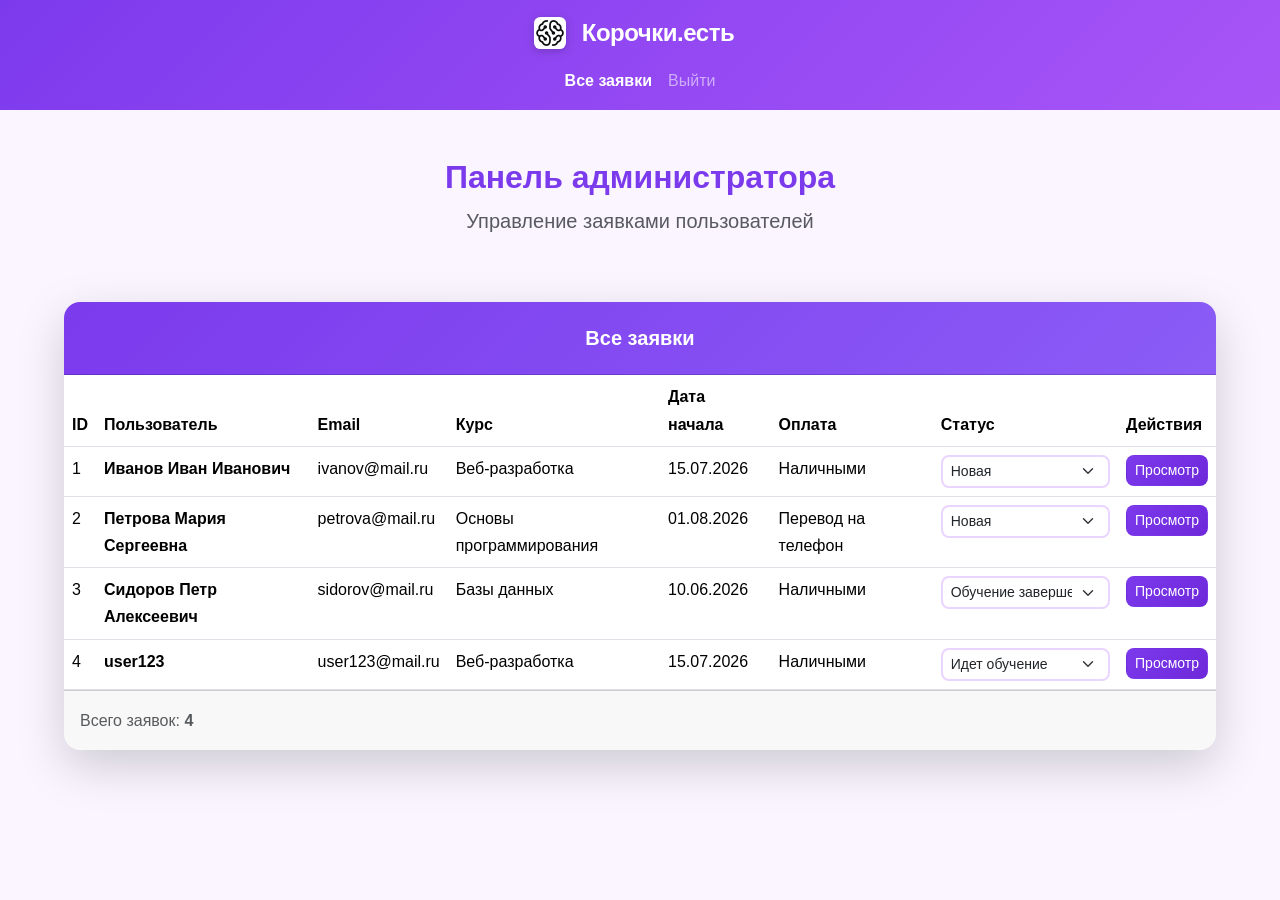
<file: Admin.html>
<!DOCTYPE html>
<html lang="ru">
<head>
    <meta charset="UTF-8">
    <meta name="viewport" content="width=device-width, initial-scale=1.0">
    <title>Панель администратора - Коробки.есть</title>
    <link href="https://cdn.jsdelivr.net/npm/bootstrap@5.3.0/dist/css/bootstrap.min.css" rel="stylesheet">
    <link rel="stylesheet" href="style.css">

</head>
<body>
    <nav class="navbar navbar-expand-lg navbar-dark" style="background: linear-gradient(135deg, #7c3aed 0%, #a855f7 100%);">
        <div class="container">
            <div class="logo-container">
                <svg class="logo-icon" viewBox="0 0 50 50" xmlns="http://www.w3.org/2000/svg">
                    <image href="log.webp" x="5" y="5" width="40" height="40" preserveAspectRatio="xMidYMid slice"clip-path="inset(0 round 8px)"/>
                </svg>
                <a class="navbar-brand fw-bold" href="#">Корочки.есть</a>
            </div>
            <button class="navbar-toggler" type="button" data-bs-toggle="collapse" data-bs-target="#navbarNav">
                <span class="navbar-toggler-icon"></span>
            </button>
            <div class="collapse navbar-collapse" id="navbarNav">
                <ul class="navbar-nav me-auto">
                    <li class="nav-item">
                        <a class="nav-link active fw-semibold" href="admin.html">Все заявки</a>
                    </li>
                </ul>
                <ul class="navbar-nav">
                    <li class="nav-item">
                        <a class="nav-link" href="Auth.html">Выйти</a>
                    </li>
                </ul>
            </div>
        </div>
    </nav>

    <div class="container mt-5">
        <div class="row mb-5">
            <div class="col">
                <h2 class="fw-bold" style="color: #7c3aed; text-align: center;">Панель администратора</h2>
                <p class="text-muted fs-5" style="text-align: center;">Управление заявками пользователей</p>
            </div>
        </div>

        <div class="card shadow-lg border-0" style="border-radius: 16px; overflow: hidden;">
            <div class="card-header text-white text-center py-4" style="background: linear-gradient(135deg, #7c3aed 0%, #8b5cf6 100%);">
                <h5 class="mb-0 fw-bold">Все заявки</h5>
            </div>
            <div class="card-body p-0">
                <div class="table-responsive">
                    <table class="table table-hover mb-0">
                        <thead style="background: linear-gradient(135deg, #7c3aed 0%, #8b5cf6 100%); color: white;">
                            <tr>
                                <th class="fw-semibold">ID</th>
                                <th class="fw-semibold">Пользователь</th>
                                <th class="fw-semibold">Email</th>
                                <th class="fw-semibold">Курс</th>
                                <th class="fw-semibold">Дата начала</th>
                                <th class="fw-semibold">Оплата</th>
                                <th class="fw-semibold">Статус</th>
                                <th class="fw-semibold">Действия</th>
                            </tr>
                        </thead>
                        <tbody>
                            <tr class="border-bottom">
                                <td>1</td>
                                <td class="fw-semibold">Иванов Иван Иванович</td>
                                <td>ivanov@mail.ru</td>
                                <td>Веб-разработка</td>
                                <td>15.07.2026</td>
                                <td>Наличными</td>
                                <td>
                                    <select class="form-select form-select-sm" onchange="updateStatus(this, 1)" style="border-radius: 8px; border: 2px solid #e9d5ff;">
                                        <option value="new" selected>Новая</option>
                                        <option value="inprogress">Идет обучение</option>
                                        <option value="completed">Обучение завершено</option>
                                    </select>
                                </td>
                                <td>
                                    <button class="btn btn-sm text-white" onclick="viewDetails(1)" style="background: linear-gradient(135deg, #7c3aed 0%, #6d28d9 100%); border-radius: 8px;">
                                        Просмотр
                                    </button>
                                </td>
                            </tr>
                            <tr class="border-bottom">
                                <td>2</td>
                                <td class="fw-semibold">Петрова Мария Сергеевна</td>
                                <td>petrova@mail.ru</td>
                                <td>Основы программирования</td>
                                <td>01.08.2026</td>
                                <td>Перевод на телефон</td>
                                <td>
                                    <select class="form-select form-select-sm" onchange="updateStatus(this, 2)" style="border-radius: 8px; border: 2px solid #e9d5ff;">
                                        <option value="new" selected>Новая</option>
                                        <option value="inprogress">Идет обучение</option>
                                        <option value="completed">Обучение завершено</option>
                                    </select>
                                </td>
                                <td>
                                    <button class="btn btn-sm text-white" onclick="viewDetails(2)" style="background: linear-gradient(135deg, #7c3aed 0%, #6d28d9 100%); border-radius: 8px;">
                                        Просмотр
                                    </button>
                                </td>
                            </tr>
                            <tr class="border-bottom">
                                <td>3</td>
                                <td class="fw-semibold">Сидоров Петр Алексеевич</td>
                                <td>sidorov@mail.ru</td>
                                <td>Базы данных</td>
                                <td>10.06.2026</td>
                                <td>Наличными</td>
                                <td>
                                    <select class="form-select form-select-sm" onchange="updateStatus(this, 3)" style="border-radius: 8px; border: 2px solid #e9d5ff;">
                                        <option value="new">Новая</option>
                                        <option value="inprogress">Идет обучение</option>
                                        <option value="completed" selected>Обучение завершено</option>
                                    </select>
                                </td>
                                <td>
                                    <button class="btn btn-sm text-white" onclick="viewDetails(3)" style="background: linear-gradient(135deg, #7c3aed 0%, #6d28d9 100%); border-radius: 8px;">
                                        Просмотр
                                    </button>
                                </td>
                            </tr>
                            <tr>
                                <td>4</td>
                                <td class="fw-semibold">user123</td>
                                <td>user123@mail.ru</td>
                                <td>Веб-разработка</td>
                                <td>15.07.2026</td>
                                <td>Наличными</td>
                                <td>
                                    <select class="form-select form-select-sm" onchange="updateStatus(this, 4)" style="border-radius: 8px; border: 2px solid #e9d5ff;">
                                        <option value="new">Новая</option>
                                        <option value="inprogress" selected>Идет обучение</option>
                                        <option value="completed">Обучение завершено</option>
                                    </select>
                                </td>
                                <td>
                                    <button class="btn btn-sm text-white" onclick="viewDetails(4)" style="background: linear-gradient(135deg, #7c3aed 0%, #6d28d9 100%); border-radius: 8px;">
                                        Просмотр
                                    </button>
                                </td>
                            </tr>
                        </tbody>
                    </table>
                </div>
            </div>
            <div class="card-footer text-muted py-3">
                Всего заявок: <span class="fw-semibold">4</span>
            </div>
        </div>
    </div>

   
</body>
</html>
</file>
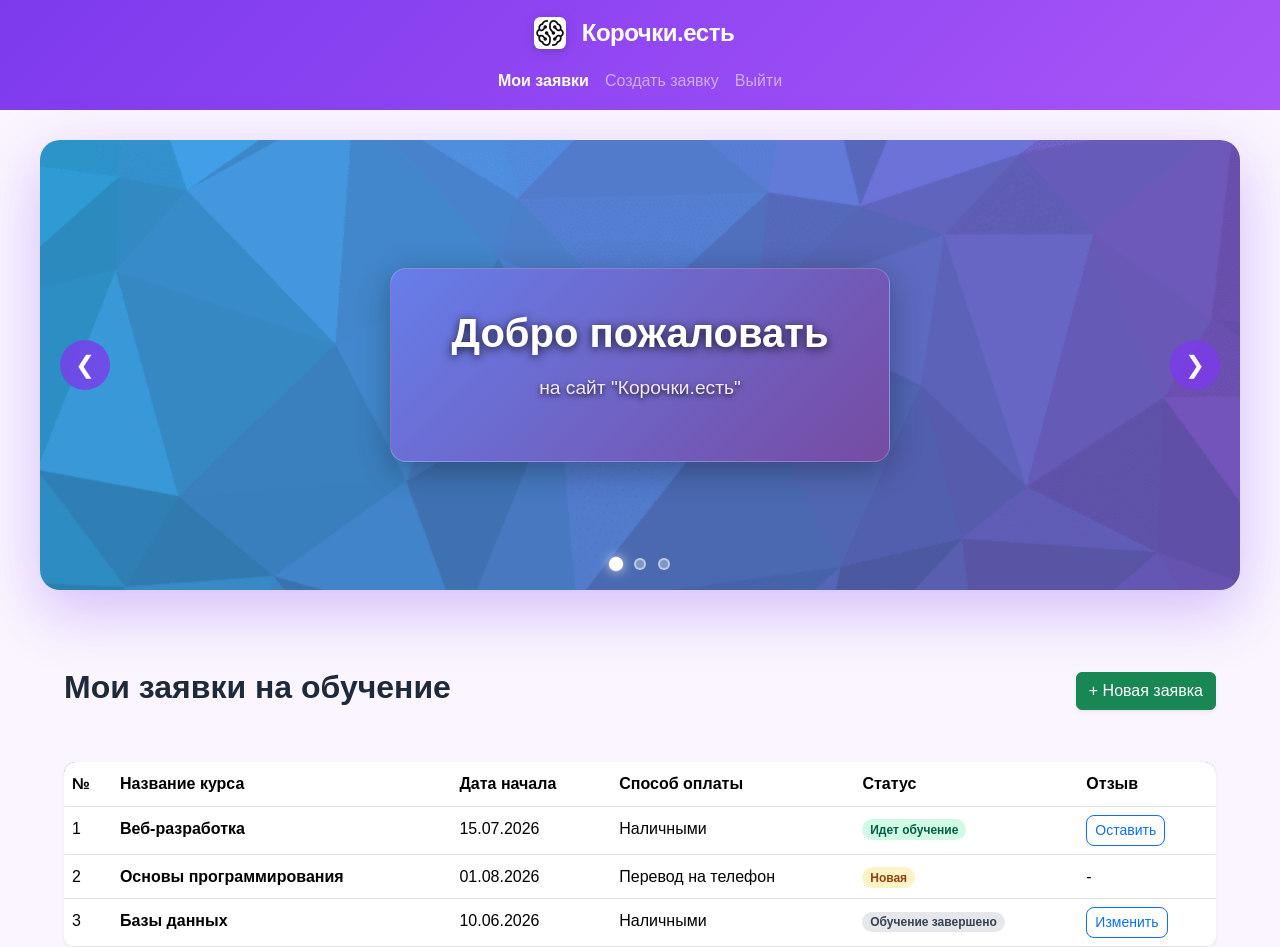
<file: Main.html>
<!DOCTYPE html>
<html lang="ru">
<head>
    <meta charset="UTF-8">
    <meta name="viewport" content="width=device-width, initial-scale=1.0">
    <title>Мои заявки - Коробки.есть</title>
    <link href="https://cdn.jsdelivr.net/npm/bootstrap@5.3.0/dist/css/bootstrap.min.css" rel="stylesheet">
    <link rel="stylesheet" href="style.css">
    <script src="script.js" defer></script>
</head>
<body>
    <nav class="navbar navbar-expand-lg navbar-dark" style="background: linear-gradient(135deg, #7c3aed 0%, #a855f7 100%);">
        <div class="container">
            <div class="logo-container">
                <svg class="logo-icon" viewBox="0 0 50 50" xmlns="http://www.w3.org/2000/svg">
                    <image href="log.webp" x="5" y="5" width="40" height="40" preserveAspectRatio="xMidYMid slice"clip-path="inset(0 round 8px)"/>
                </svg>
                <a class="navbar-brand fw-bold" href="#">Корочки.есть</a>
            </div>
            <button class="navbar-toggler" type="button" data-bs-toggle="collapse" data-bs-target="#navbarNav">
                <span class="navbar-toggler-icon"></span>
            </button>
            <div class="collapse navbar-collapse" id="navbarNav">
                <ul class="navbar-nav me-auto">
                    <li class="nav-item">
                        <a class="nav-link active fw-semibold" href="Main.html">Мои заявки</a>
                    </li>
                    <li class="nav-item">
                        <a class="nav-link" href="Add.html">Создать заявку</a>
                    </li>
                </ul>
                <ul class="navbar-nav">
                    <li class="nav-item">
                        <a class="nav-link" href="Auth.html">Выйти</a>
                    </li>
                </ul>
            </div>
        </div>
    </nav>
    
    
    <div class="slider-container">
        <div class="slider">
            <div class="slide active">
                <div class="slide-background" style="background-image: url(fon1.png); background-repeat: no-repeat; background-size: cover;"></div>
                <div class="slide-content" style="background: linear-gradient(135deg, #667eea 0%, #764ba2 100%);">
                    <h2>Добро пожаловать</h2>
                    <p>на сайт "Корочки.есть"</p>
                </div>
            </div>
            <div class="slide">
                <div class="slide-background" style="background-image: url(fon2.png); background-repeat: no-repeat; background-size: cover;"></div>
                <div class="slide-content" style="background: linear-gradient(135deg, #93b4fb 0%, #6457f5 100%);">
                    <h2>Вы можете поступить на курс</h2>
                    <p>всего за несколько шагов</p>
                </div>
            </div>
            <div class="slide">
                <div class="slide-background" style="background-image: url(fon3.jpg); background-repeat: no-repeat; background-size: cover;"></div>
                <div class="slide-content" style="background: linear-gradient(135deg, #4facfe 0%, #00f2fe 100%);">
                    <h2>Присоединяйтесь</h2>
                    <p>Станьте частью сообщества</p>
                </div>
            </div>
        </div>
        <button class="slider-arrow prev">&#10094;</button>
        <button class="slider-arrow next">&#10095;</button>
        <div class="slider-dots">
            <span class="dot active"></span>
            <span class="dot"></span>
            <span class="dot"></span>
        </div>
    </div>

    <div class="container mt-5">
        <div class="row mb-5 align-items-center">
            <div class="col">
                <h2 class="fw-bold">Мои заявки на обучение</h2>
            </div>
            <div class="col text-end">
                <a href="Add.html" class="btn btn-success shadow-sm">+ Новая заявка</a>
            </div>
        </div>

        <div class="card shadow-sm border-0" style="border-radius: 12px; overflow: hidden;">
            <div class="card-body p-0">
                <div class="table-responsive">
                    <table class="table table-hover mb-0">
                        <thead style="background: linear-gradient(135deg, #7c3aed 0%, #8b5cf6 100%); color: white;">
                            <tr>
                                <th class="fw-semibold">№</th>
                                <th class="fw-semibold">Название курса</th>
                                <th class="fw-semibold">Дата начала</th>
                                <th class="fw-semibold">Способ оплаты</th>
                                <th class="fw-semibold">Статус</th>
                                <th class="fw-semibold">Отзыв</th>
                            </tr>
                        </thead>
                        <tbody id="requestsTable">
                            <tr class="border-bottom">
                                <td>1</td>
                                <td class="fw-semibold">Веб-разработка</td>
                                <td>15.07.2026</td>
                                <td>Наличными</td>
                                <td><span class="badge rounded-pill" style="background-color: #d1fae5; color: #065f46;">Идет обучение</span></td>
                                <td>
                                    <button class="btn btn-sm btn-outline-primary" data-bs-toggle="modal" data-bs-target="#reviewModal1" style="border-radius: 8px;">
                                        Оставить
                                    </button>
                                </td>
                            </tr>
                            <tr class="border-bottom">
                                <td>2</td>
                                <td class="fw-semibold">Основы программирования</td>
                                <td>01.08.2026</td>
                                <td>Перевод на телефон</td>
                                <td><span class="badge rounded-pill" style="background-color: #fef3c7; color: #92400e;">Новая</span></td>
                                <td>-</td>
                            </tr>
                            <tr>
                                <td>3</td>
                                <td class="fw-semibold">Базы данных</td>
                                <td>10.06.2026</td>
                                <td>Наличными</td>
                                <td><span class="badge rounded-pill" style="background-color: #e5e7eb; color: #374151;">Обучение завершено</span></td>
                                <td>
                                    <button class="btn btn-sm btn-outline-primary" data-bs-toggle="modal" data-bs-target="#reviewModal2" style="border-radius: 8px;">
                                        Изменить
                                    </button>
                                </td>
                            </tr>
                        </tbody>
                    </table>
                </div>
            </div>
        </div>
    </div>

    <div class="modal fade" id="reviewModal1" tabindex="-1">
        <div class="modal-dialog">
            <div class="modal-content">
                <div class="modal-header">
                    <h5 class="modal-title">Оставить отзыв</h5>
                    <button type="button" class="btn-close" data-bs-dismiss="modal"></button>
                </div>
                <div class="modal-body">
                    <form>
                        <div class="mb-3">
                            <label class="form-label">Ваш отзыв о курсе</label>
                            <textarea class="form-control" rows="3"></textarea>
                        </div>
                        <div class="mb-3">
                            <label class="form-label">Оценка</label>
                            <select class="form-select">
                                <option>5 - Отлично</option>
                                <option>4 - Хорошо</option>
                                <option>3 - Удовлетворительно</option>
                                <option>2 - Неудовлетворительно</option>
                            </select>
                        </div>
                    </form>
                </div>
                <div class="modal-footer">
                    <button type="button" class="btn btn-secondary" data-bs-dismiss="modal">Отмена</button>
                    <button type="button" class="btn btn-secondary">Отправить отзыв</button>
                </div>
            </div>
        </div>
    </div>

    <div class="modal fade" id="reviewModal2" tabindex="-1">
        <div class="modal-dialog">
            <div class="modal-content">
                <div class="modal-header">
                    <h5 class="modal-title">Отзыв о курсе "Базы данных"</h5>
                    <button type="button" class="btn-close" data-bs-dismiss="modal"></button>
                </div>
                <div class="modal-body">
                    <p><strong>Ваш отзыв:</strong> Отличный курс, все понятно объясняют!</p>
                    <p><strong>Оценка:</strong> 5 - Отлично</p>
                </div>
                <div class="modal-footer">
                    <button type="button" class="btn btn-secondary" data-bs-dismiss="modal">Закрыть</button>
                </div>
            </div>
        </div>
    </div>

    <script src="https://cdn.jsdelivr.net/npm/bootstrap@5.3.0/dist/js/bootstrap.bundle.min.js"></script>
</body>
</html>
</file>
<file: style.css>
* {
    margin: 0;
    padding: 0;
    box-sizing: border-box;
}

:root {
    --primary-color: #7c3aed;
    --primary-hover: #6d28d9;
    --secondary-color: #8b5cf6;
    --success-color: #10b981;
    --warning-color: #f59e0b;
    --danger-color: #ef4444;
    --background-color: #faf5ff;
    --card-background: #ffffff;
    --text-primary: #1e293b;
    --text-secondary: #6b7280;
    --border-color: #e9d5ff;
    --shadow: 0 2px 4px 0 rgba(124, 58, 237, 0.08), 0 2px 4px -2px rgba(124, 58, 237, 0.08);
    --shadow-lg: 0 12px 20px -4px rgba(124, 58, 237, 0.12), 0 6px 10px -6px rgba(124, 58, 237, 0.12);
}

body {
    font-family: -apple-system, BlinkMacSystemFont, 'Segoe UI', 'Roboto', 'Oxygen', 'Ubuntu', 'Cantarell', sans-serif;
    line-height: 1.7;
    color: var(--text-primary);
    background-color: var(--background-color);
    min-height: 100vh;
    display: flex;
    flex-direction: column;
}

.container {
    max-width: 1200px;
    margin: 0 auto;
    padding: 0 24px;
    flex: 1;
    display: flex;
    flex-direction: column;
}

header {
    background: linear-gradient(135deg, var(--primary-color) 0%, #a855f7 100%);
    color: white;
    padding: 2.5rem 0;
    text-align: center;
    box-shadow: var(--shadow-lg);
    position: relative;
    overflow: hidden;
}

header::before {
    content: '';
    position: absolute;
    top: -50%;
    right: -10%;
    width: 300px;
    height: 300px;
    background: rgba(255, 255, 255, 0.1);
    border-radius: 50%;
}

header h1 {
    font-size: 2.75rem;
    font-weight: 700;
    margin-bottom: 0.75rem;
    letter-spacing: -0.03em;
    position: relative;
    z-index: 1;
}

header p {
    font-size: 1.15rem;
    opacity: 0.95;
    font-weight: 400;
    position: relative;
    z-index: 1;
}

main {
    flex: 1;
    padding: 2.5rem 0;
}

.form-container {
    max-width: 600px;
    margin: 0 auto;
    background: var(--card-background);
    padding: 3rem;
    border-radius: 16px;
    box-shadow: var(--shadow-lg);
    border: 1px solid var(--border-color);
}

.form-container h2 {
    font-size: 2rem;
    font-weight: 700;
    margin-bottom: 2rem;
    color: var(--text-primary);
    text-align: center;
}

.form-group {
    margin-bottom: 1.75rem;
}

.form-group label {
    display: block;
    font-weight: 600;
    margin-bottom: 0.6rem;
    color: var(--text-primary);
    font-size: 0.95rem;
}

.form-group input,
.form-group select {
    width: 100%;
    padding: 0.875rem 1.125rem;
    border: 2px solid var(--border-color);
    border-radius: 10px;
    font-size: 1rem;
    transition: all 0.3s;
    background-color: var(--card-background);
    color: var(--text-primary);
}

.form-group input:focus,
.form-group select:focus {
    outline: none;
    border-color: var(--primary-color);
    box-shadow: 0 0 0 4px rgba(124, 58, 237, 0.12);
}

.form-group input:hover,
.form-group select:hover {
    border-color: #c4b5fd;
}

.error {
    display: block;
    color: var(--danger-color);
    font-size: 0.875rem;
    margin-top: 0.35rem;
    min-height: 1.25rem;
}

.radio-group {
    display: flex;
    flex-direction: column;
    gap: 0.875rem;
    margin-top: 0.75rem;
}

.radio-label {
    display: flex;
    align-items: center;
    padding: 1rem 1.25rem;
    border: 2px solid var(--border-color);
    border-radius: 10px;
    cursor: pointer;
    transition: all 0.3s;
    background-color: var(--card-background);
}

.radio-label:hover {
    border-color: var(--primary-color);
    background-color: #faf5ff;
    transform: translateX(4px);
}

.radio-label input[type="radio"] {
    width: auto;
    margin-right: 0.875rem;
    cursor: pointer;
    accent-color: var(--primary-color);
}

.radio-label:has(input:checked) {
    border-color: var(--primary-color);
    background-color: #f3e8ff;
    box-shadow: 0 0 0 3px rgba(124, 58, 237, 0.08);
}

.btn-primary {
    display: inline-block;
    width: 100%;
    padding: 1rem 1.5rem;
    background-color: var(--primary-color);
    color: white;
    border: none;
    border-radius: 10px;
    font-size: 1.05rem;
    font-weight: 600;
    cursor: pointer;
    transition: all 0.3s;
    text-align: center;
    text-decoration: none;
    box-shadow: 0 4px 6px -1px rgba(124, 58, 237, 0.2);
}

.btn-primary:hover {
    background-color: var(--primary-hover);
    transform: translateY(-2px);
    box-shadow: var(--shadow-lg);
}

.btn-primary:active {
    transform: translateY(0);
}

.btn-secondary {
    display: inline-block;
    width: 100%;
    padding: 1rem 1.5rem;
    background-color: white;
    color: var(--text-primary);
    border: 2px solid var(--border-color);
    border-radius: 10px;
    font-size: 1.05rem;
    font-weight: 600;
    cursor: pointer;
    transition: all 0.3s;
    text-align: center;
    text-decoration: none;
    margin-top: 0.875rem;
}

.btn-secondary:hover {
    background-color: #faf5ff;
    border-color: var(--primary-color);
    color: var(--primary-color);
}

.btn-logout {
    display: inline-block;
    padding: 0.625rem 1.25rem;
    background-color: var(--danger-color);
    color: white;
    border: none;
    border-radius: 8px;
    font-size: 0.9rem;
    font-weight: 600;
    cursor: pointer;
    transition: all 0.3s;
    text-decoration: none;
}

.btn-logout:hover {
    background-color: #dc2626;
    transform: translateY(-1px);
}

.auth-links {
    text-align: center;
    margin-top: 2rem;
    padding-top: 2rem;
    border-top: 2px solid var(--border-color);
}

.auth-links p {
    color: var(--text-secondary);
    font-size: 1rem;
}

.auth-links a {
    color: var(--primary-color);
    text-decoration: none;
    font-weight: 600;
}

.auth-links a:hover {
    text-decoration: underline;
    color: var(--primary-hover);
}

.dashboard-container {
    max-width: 1000px;
    margin: 0 auto;
}

.user-info {
    display: flex;
    justify-content: space-between;
    align-items: center;
    background: var(--card-background);
    padding: 2rem 2.5rem;
    border-radius: 16px;
    box-shadow: var(--shadow);
    margin-bottom: 2.5rem;
    border: 1px solid var(--border-color);
}

.user-info h2 {
    font-size: 1.75rem;
    font-weight: 700;
    color: var(--text-primary);
}

.applications-section {
    background: var(--card-background);
    padding: 2.5rem;
    border-radius: 16px;
    box-shadow: var(--shadow);
    margin-bottom: 2.5rem;
    border: 1px solid var(--border-color);
}

.applications-section h3 {
    font-size: 1.5rem;
    font-weight: 700;
    margin-bottom: 1.75rem;
    color: var(--text-primary);
}

.applications-list {
    display: flex;
    flex-direction: column;
    gap: 1.25rem;
}

.no-applications {
    text-align: center;
    color: var(--text-secondary);
    padding: 2.5rem;
    font-size: 1.05rem;
}

.no-applications a {
    color: var(--primary-color);
    text-decoration: none;
    font-weight: 600;
}

.no-applications a:hover {
    text-decoration: underline;
}

.application-card {
    border: 2px solid var(--border-color);
    border-radius: 12px;
    padding: 1.75rem;
    background: var(--card-background);
    transition: all 0.3s;
}

.application-card:hover {
    box-shadow: var(--shadow);
    border-color: var(--primary-color);
    transform: translateY(-2px);
}

.application-card-header {
    display: flex;
    justify-content: space-between;
    align-items: start;
    margin-bottom: 1.25rem;
    padding-bottom: 1.25rem;
    border-bottom: 2px solid var(--border-color);
}

.application-card-header h4 {
    font-size: 1.25rem;
    font-weight: 700;
    color: var(--text-primary);
    flex: 1;
}

.status-badge {
    display: inline-block;
    padding: 0.5rem 1rem;
    border-radius: 8px;
    font-size: 0.9rem;
    font-weight: 600;
    white-space: nowrap;
    margin-left: 1.25rem;
}

.status-new {
    background-color: #ede9fe;
    color: #6b21a8;
}

.status-training {
    background-color: #fef3c7;
    color: #92400e;
}

.status-completed {
    background-color: #d1fae5;
    color: #065f46;
}

.application-details {
    display: grid;
    gap: 0.625rem;
}

.application-detail {
    display: flex;
    align-items: center;
    color: var(--text-secondary);
    font-size: 1rem;
}

.application-detail strong {
    color: var(--text-primary);
    margin-right: 0.625rem;
    min-width: 200px;
}

.actions {
    text-align: center;
}

.admin-container {
    max-width: 1200px;
    margin: 0 auto;
}

.admin-header {
    display: flex;
    justify-content: space-between;
    align-items: center;
    background: var(--card-background);
    padding: 2rem 2.5rem;
    border-radius: 16px;
    box-shadow: var(--shadow);
    margin-bottom: 2.5rem;
    border: 1px solid var(--border-color);
}

.admin-header h2 {
    font-size: 1.75rem;
    font-weight: 700;
    color: var(--text-primary);
}

.admin-controls {
    background: var(--card-background);
    padding: 2rem 2.5rem;
    border-radius: 16px;
    box-shadow: var(--shadow);
    margin-bottom: 2.5rem;
    border: 1px solid var(--border-color);
}

.status-filter {
    display: flex;
    align-items: center;
    gap: 1.25rem;
}

.status-filter label {
    font-weight: 600;
    color: var(--text-primary);
    white-space: nowrap;
}

.status-filter select {
    padding: 0.625rem 1.25rem;
    border: 2px solid var(--border-color);
    border-radius: 8px;
    font-size: 1rem;
    background-color: var(--card-background);
    color: var(--text-primary);
    cursor: pointer;
    min-width: 220px;
}

.status-filter select:focus {
    outline: none;
    border-color: var(--primary-color);
    box-shadow: 0 0 0 3px rgba(124, 58, 237, 0.1);
}

.admin-applications-list {
    display: flex;
    flex-direction: column;
    gap: 1.25rem;
}

.admin-application-card {
    border: 2px solid var(--border-color);
    border-radius: 12px;
    padding: 1.75rem;
    background: var(--card-background);
    box-shadow: var(--shadow);
    transition: all 0.3s;
}

.admin-application-card:hover {
    border-color: var(--primary-color);
    box-shadow: var(--shadow-lg);
}

.admin-application-header {
    display: flex;
    justify-content: space-between;
    align-items: start;
    margin-bottom: 1.25rem;
    padding-bottom: 1.25rem;
    border-bottom: 2px solid var(--border-color);
}

.admin-application-header h4 {
    font-size: 1.25rem;
    font-weight: 700;
    color: var(--text-primary);
    flex: 1;
}

.admin-application-info {
    display: grid;
    grid-template-columns: repeat(auto-fit, minmax(280px, 1fr));
    gap: 1rem;
    margin-bottom: 1.25rem;
}

.admin-info-item {
    display: flex;
    align-items: center;
    color: var(--text-secondary);
    font-size: 1rem;
}

.admin-info-item strong {
    color: var(--text-primary);
    margin-right: 0.625rem;
    min-width: 180px;
}

.admin-actions {
    display: flex;
    gap: 1rem;
    flex-wrap: wrap;
    padding-top: 1.25rem;
    border-top: 2px solid var(--border-color);
}

.btn-status {
    padding: 0.625rem 1.25rem;
    border: none;
    border-radius: 8px;
    font-size: 0.9rem;
    font-weight: 600;
    cursor: pointer;
    transition: all 0.3s;
    text-decoration: none;
    display: inline-block;
}

.btn-training {
    background-color: var(--warning-color);
    color: white;
}

.btn-training:hover {
    background-color: #d97706;
    transform: translateY(-1px);
}

.btn-completed {
    background-color: var(--success-color);
    color: white;
}

.btn-completed:hover {
    background-color: #059669;
    transform: translateY(-1px);
}

footer {
    background-color: var(--text-primary);
    color: white;
    text-align: center;
    padding: 2rem 0;
    margin-top: 4rem;
}

footer p {
    font-size: 1rem;
    opacity: 0.9;
}

.sr-only {
    position: absolute;
    width: 1px;
    height: 1px;
    padding: 0;
    margin: -1px;
    overflow: hidden;
    clip: rect(0, 0, 0, 0);
    white-space: nowrap;
    border-width: 0;
}

* {
    transition: background-color 0.3s, border-color 0.3s, box-shadow 0.3s;
}

@media print {
    header,
    footer,
    .btn-primary,
    .btn-secondary,
    .btn-logout,
    .admin-actions {
        display: none;
    }

    .form-container,
    .dashboard-container,
    .admin-container {
        box-shadow: none;
        border: 1px solid #000;
    }
}

.logo-container {
    display: flex;
    align-items: center;
    gap: 12px;
}

.logo-icon {
    width: 40px;
    height: 40px;
    filter: drop-shadow(0 2px 4px rgba(0, 0, 0, 0.2));
}

.navbar-brand {
    font-size: 1.5rem;
    letter-spacing: -0.02em;
}

.slider-container {
    position: relative;
    width: 100%;
    max-width: 1200px;
    height: 450px;
    margin: 30px auto;
    overflow: hidden;
    border-radius: 20px;
    box-shadow: 0 20px 60px rgba(124, 58, 237, 0.3);
}

.slider {
    position: relative;
    width: 100%;
    height: 100%;
}

.slide {
    position: absolute;
    top: 0;
    left: 0;
    width: 100%;
    height: 100%;
    opacity: 0;
    transition: opacity 0.8s ease-in-out;
    display: flex;
    align-items: center;
    justify-content: center;
}

.slide.active {
    opacity: 1;
    z-index: 1;
}

.slide-background {
    position: absolute;
    top: 0;
    left: 0;
    width: 100%;
    height: 100%;
    z-index: 0;
}

.slide-content {
    position: relative;
    z-index: 2;
    text-align: center;
    color: #ffffff;
    background: rgba(0, 0, 0, 0.5);
    padding: 40px 60px;
    border-radius: 16px;
    backdrop-filter: blur(10px);
    border: 1px solid rgba(255, 255, 255, 0.2);
    box-shadow: 0 8px 32px rgba(0, 0, 0, 0.3);
}

.slide-content h2 {
    font-size: 2.5rem;
    font-weight: 700;
    margin-bottom: 15px;
    text-shadow: 0 2px 10px rgba(0, 0, 0, 0.8);
}

.slide-content p {
    font-size: 1.2rem;
    color: #f3e8ff;
    text-shadow: 0 2px 5px rgba(0, 0, 0, 0.8);
}

.slider-arrow {
    position: absolute;
    top: 50%;
    transform: translateY(-50%);
    background: rgba(124, 58, 237, 0.8);
    color: white;
    border: none;
    width: 50px;
    height: 50px;
    border-radius: 50%;
    font-size: 24px;
    cursor: pointer;
    z-index: 10;
    transition: all 0.3s ease;
    display: flex;
    align-items: center;
    justify-content: center;
    backdrop-filter: blur(10px);
}

.slider-arrow:hover {
    background: rgba(124, 58, 237, 1);
    transform: translateY(-50%) scale(1.1);
    box-shadow: 0 0 20px rgba(124, 58, 237, 0.6);
}

.slider-arrow.prev {
    left: 20px;
}

.slider-arrow.next {
    right: 20px;
}

.slider-dots {
    position: absolute;
    bottom: 20px;
    left: 50%;
    transform: translateX(-50%);
    display: flex;
    gap: 12px;
    z-index: 10;
}

.dot {
    width: 12px;
    height: 12px;
    border-radius: 50%;
    background: rgba(255, 255, 255, 0.3);
    cursor: pointer;
    transition: all 0.3s ease;
    border: 2px solid rgba(255, 255, 255, 0.5);
}

.dot.active {
    background: #ffffff;
    border-color: #ffffff;
    box-shadow: 0 0 10px rgba(255, 255, 255, 0.8);
    transform: scale(1.2);
}

.dot:hover {
    background: rgba(255, 255, 255, 0.6);
    transform: scale(1.1);
}

@media (max-width: 768px) {
    .slider-container {
        height: 350px;
        margin: 20px 15px;
    }
    
    .slide-content {
        padding: 25px 30px;
    }
    
    .slide-content h2 {
        font-size: 1.8rem;
    }
    
    .slide-content p {
        font-size: 1rem;
    }
    
    .slider-arrow {
        width: 40px;
        height: 40px;
        font-size: 18px;
    }
    
    .slider-arrow.prev {
        left: 10px;
    }
    
    .slider-arrow.next {
        right: 10px;
    }
    
    .logo-icon {
        width: 32px;
        height: 32px;
    }
    
    .navbar-brand {
        font-size: 1.2rem;
    }
}
</file>
